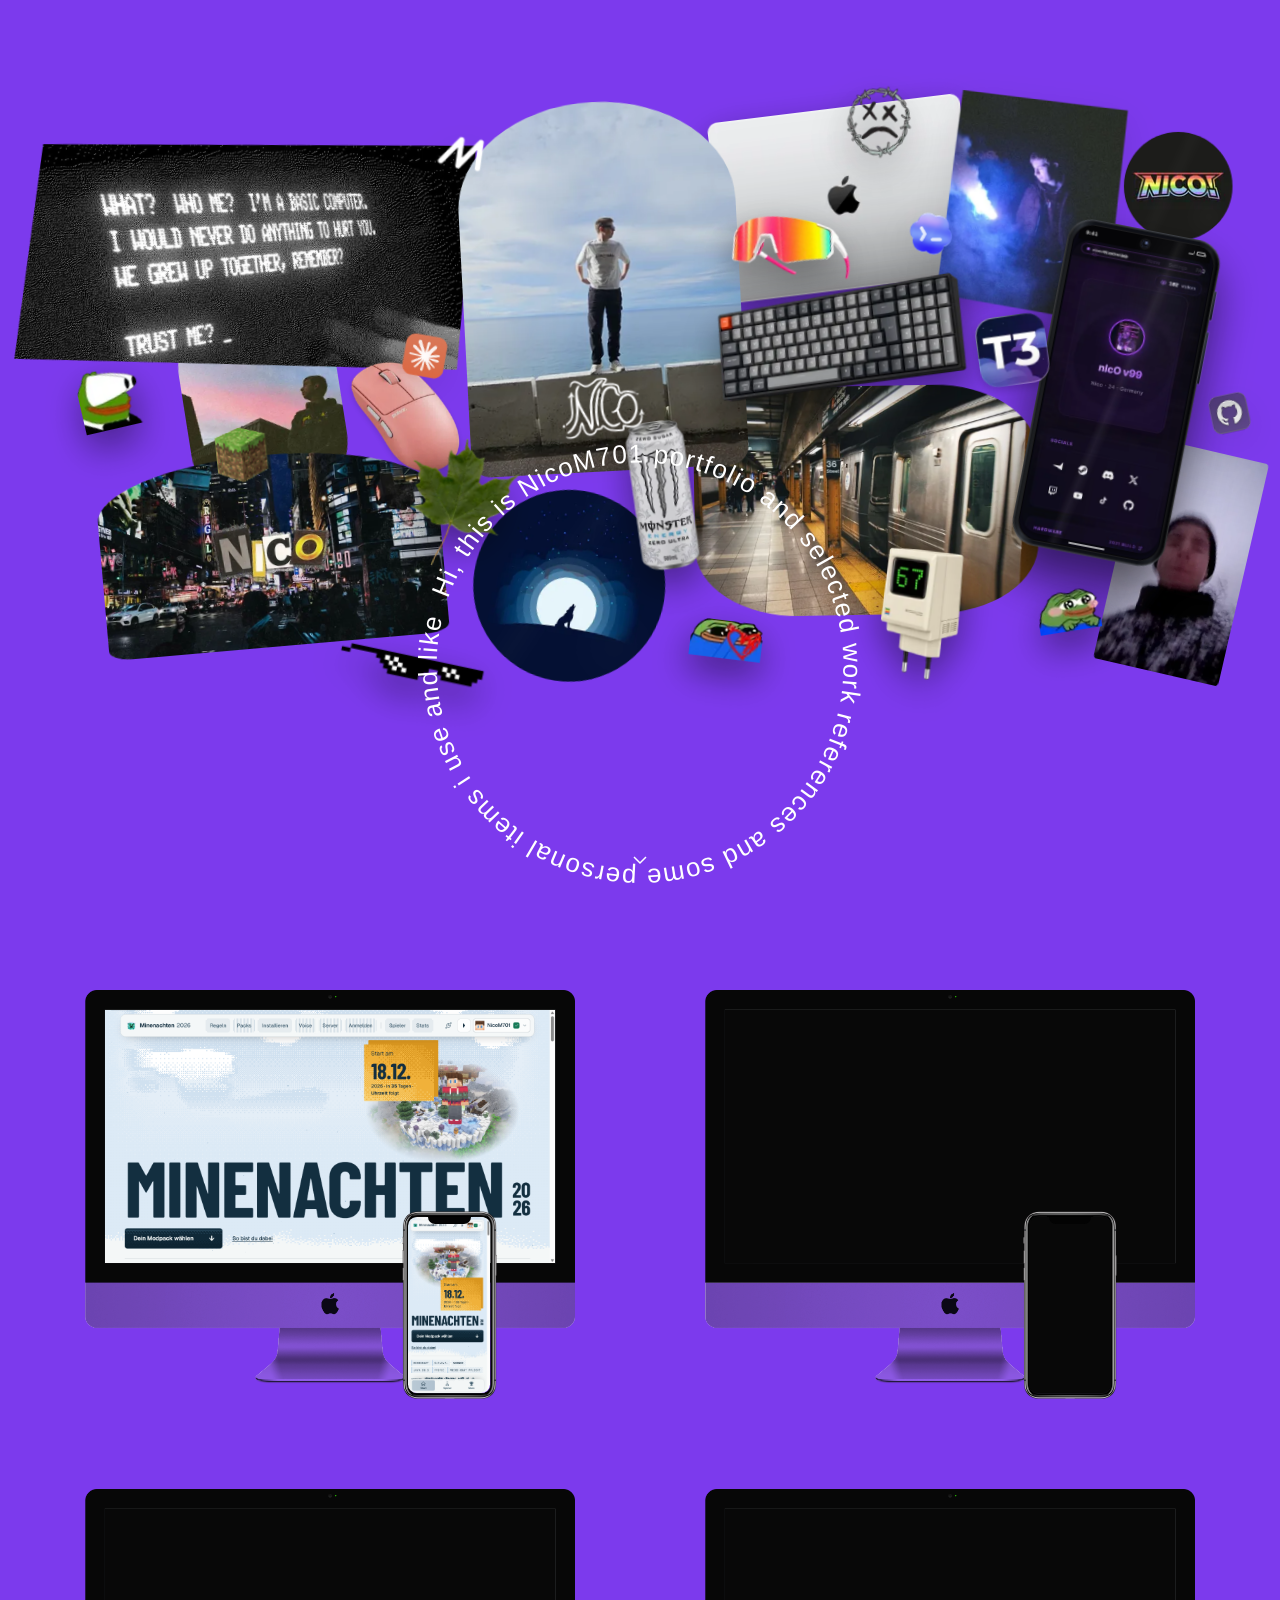
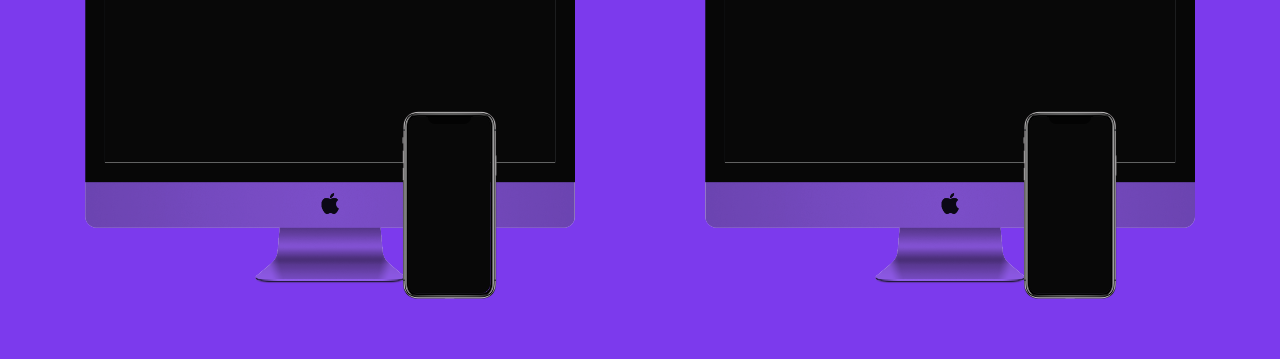
<file: index.html>
<!DOCTYPE html>
<html lang="en">
<head>
  <script>if (new URLSearchParams(location.search).has("editor")) location.replace("editor.html");</script>
  <meta charset="utf-8" />
  <meta name="viewport" content="width=device-width, initial-scale=1, viewport-fit=cover, user-scalable=no" />
  <title>NicoM701</title>
  <link rel="icon" type="image/svg+xml" href="assets/favicon-white-v2.svg" />
  <style>
    @layer ui-sdk;
    :root {
      --stage-w: 1320px;
      --stage-h: 660px;
      --stage-scale: 1;
      --bg: #000;
      --ink: #f5f2ed;
      --muted: #a9a6a0;
      --edge: rgba(255, 255, 255, 0.1);
      --shadow-strength: 0.38;
      --shadow-size: 0.36;
      --card-shadow-y: calc(8px + 22px * var(--shadow-size));
      --card-shadow-blur: calc(14px + 38px * var(--shadow-size));
      --item-shadow-y: calc(6px + 18px * var(--shadow-size));
      --item-shadow-blur: calc(8px + 28px * var(--shadow-size));
      --item-shadow-hover-y: calc(8px + 24px * var(--shadow-size));
      --item-shadow-hover-blur: calc(10px + 34px * var(--shadow-size));
      --item-shadow-drag-y: calc(10px + 30px * var(--shadow-size));
      --item-shadow-drag-blur: calc(14px + 44px * var(--shadow-size));
      --sticker-shadow-y: calc(5px + 15px * var(--shadow-size));
      --sticker-shadow-blur: calc(6px + 20px * var(--shadow-size));
      --shadow: 0 var(--card-shadow-y) var(--card-shadow-blur) rgb(0 0 0 / calc(36% * var(--shadow-strength)));
      --item-shadow: drop-shadow(0 var(--item-shadow-y) var(--item-shadow-blur) rgb(0 0 0 / calc(26% * var(--shadow-strength))));
      --item-shadow-hover: drop-shadow(0 var(--item-shadow-hover-y) var(--item-shadow-hover-blur) rgb(0 0 0 / calc(34% * var(--shadow-strength))));
      --item-shadow-drag: drop-shadow(0 var(--item-shadow-drag-y) var(--item-shadow-drag-blur) rgb(0 0 0 / calc(42% * var(--shadow-strength))));
      --sticker-shadow: drop-shadow(0 var(--sticker-shadow-y) var(--sticker-shadow-blur) rgb(0 0 0 / calc(35% * var(--shadow-strength))));
    }

    * {
      box-sizing: border-box;
    }

    html,
    body {
      width: 100%;
      min-height: 100%;
      margin: 0;
      background: var(--bg);
      color: var(--ink);
      font-family: Inter, ui-sans-serif, system-ui, -apple-system, BlinkMacSystemFont, "Segoe UI", sans-serif;
      overflow: hidden;
      overscroll-behavior: none;
      touch-action: none;
      -webkit-user-select: none;
      user-select: none;
    }

    button,
    input,
    textarea,
    select {
      font: inherit;
    }

    .page {
      position: relative;
      width: 100vw;
      height: 100dvh;
      background:
        radial-gradient(circle at 52% 46%, rgba(255, 255, 255, 0.045), transparent 34%),
        linear-gradient(180deg, #0c0c0d, #080809);
      overflow: hidden;
      isolation: isolate;
    }

    .toolbar {
      position: fixed;
      right: 22px;
      bottom: 22px;
      z-index: 9000;
      display: flex;
      gap: 8px;
    }

    .tool-button {
      width: 42px;
      height: 42px;
      display: grid;
      place-items: center;
      border: 1px solid rgba(255, 255, 255, 0.16);
      border-radius: 999px;
      color: rgba(255, 255, 255, 0.82);
      background: rgba(18, 18, 20, 0.82);
      box-shadow: 0 12px 26px rgba(0, 0, 0, 0.32);
      backdrop-filter: blur(14px);
      cursor: pointer;
      transition: transform 160ms ease, border-color 160ms ease, background 160ms ease;
    }

    .tool-button:hover {
      transform: translateY(-1px);
      border-color: rgba(255, 255, 255, 0.32);
      background: rgba(32, 32, 35, 0.9);
    }

    .tool-button:focus-visible {
      outline: 2px solid #12f3df;
      outline-offset: 3px;
    }

    .moodboard {
      position: absolute;
      left: 0;
      top: 0;
      width: var(--stage-w);
      height: var(--stage-h);
      transform: scale(var(--stage-scale));
      transform-origin: top left;
      touch-action: none;
      user-select: none;
      will-change: left, top, transform;
      visibility: hidden;
    }

    html.stage-ready .moodboard.media-ready {
      visibility: visible;
    }

    .collage-item {
      position: absolute;
      left: var(--x);
      top: var(--y);
      width: var(--w);
      transform: rotate(var(--r));
      transform-origin: 50% 50%;
      z-index: var(--z);
      cursor: grab;
      filter: var(--item-shadow);
      transition: filter 160ms ease, transform 160ms ease;
      will-change: left, top, transform;
    }

    .collage-item:hover {
      transform: rotate(calc(var(--r) + var(--hover-r, 1.8deg))) translateY(var(--hover-y, -2px)) scale(var(--hover-scale, 1.01));
      filter: var(--item-shadow-hover);
    }

    .collage-item[data-alpha-hit="true"].is-alpha-miss {
      cursor: default;
    }

    .collage-item[data-alpha-hit="true"].is-alpha-miss:hover {
      transform: rotate(var(--r));
      filter: var(--item-shadow);
    }

    .collage-item.is-dragging {
      cursor: grabbing;
      transform: rotate(var(--r)) scale(1.025);
      filter: var(--item-shadow-drag);
      transition: none;
    }

    .collage-item * {
      pointer-events: none;
    }

    .media-card,
    .text-card,
    .ticket-card,
    .device-card,
    .tweet-card,
    .book-card,
    .drink-card,
    .sticker-card {
      width: 100%;
      overflow: hidden;
      background: var(--fill, #34383f);
      border: 1px solid rgba(255, 255, 255, 0.08);
      box-shadow: var(--shadow);
    }

    .media-card {
      position: relative;
      aspect-ratio: var(--ratio, 1 / 1);
    }

    .media-card::before,
    .media-card::after {
      content: "";
      position: absolute;
      inset: 0;
    }

    .media-card::before {
      opacity: 0.24;
      background:
        linear-gradient(115deg, transparent 42%, rgba(255, 255, 255, 0.38) 42% 47%, transparent 47%),
        repeating-linear-gradient(90deg, rgba(255, 255, 255, 0.18) 0 1px, transparent 1px 18px);
    }

    .media-card::after {
      inset: auto 14px 14px auto;
      width: 36px;
      height: 36px;
      border-radius: 50%;
      border: 1px solid rgba(255, 255, 255, 0.32);
      background: rgba(0, 0, 0, 0.14);
    }

    .shape-rect {
      border-radius: 2.2%;
    }

    .shape-soft {
      border-radius: 8%;
    }

    .shape-circle {
      border-radius: 50%;
    }

    .shape-arch {
      border-radius: 50% 50% 7% 7% / 28% 28% 5% 5%;
    }

    .shape-squircle {
      border-radius: 30%;
    }

    .shape-cut {
      clip-path: polygon(7% 0, 100% 4%, 95% 100%, 0 92%);
    }

    .shape-diamond {
      clip-path: polygon(50% 0, 100% 50%, 50% 100%, 0 50%);
    }

    .shape-ticket {
      clip-path: polygon(0 0, 100% 0, 100% 38%, 93% 50%, 100% 62%, 100% 100%, 0 100%, 0 62%, 7% 50%, 0 38%);
    }

    .image-card {
      position: relative;
      width: 100%;
      aspect-ratio: var(--ratio, 1 / 1);
      overflow: hidden;
      background: #111217;
      border: 1px solid rgba(255, 255, 255, 0.1);
      box-shadow: var(--shadow);
    }

    .image-card img,
    .image-card video {
      display: block;
      width: 100%;
      height: 100%;
      object-fit: var(--fit, cover);
      object-position: var(--pos, center);
      user-select: none;
      -webkit-user-drag: none;
    }

    .image-card::after {
      content: "";
      position: absolute;
      inset: 0;
      pointer-events: none;
      background:
        linear-gradient(115deg, transparent 38%, rgba(255, 255, 255, 0.24) 45%, transparent 52%),
        radial-gradient(circle at 78% 78%, rgba(255, 255, 255, 0.18), transparent 18%);
      mix-blend-mode: screen;
      opacity: var(--gloss, 0.34);
    }

    .foil-card {
      position: relative;
      width: 100%;
      aspect-ratio: var(--ratio, 1 / 1);
      overflow: visible;
      border: 0;
      background: transparent;
      box-shadow: none;
      perspective: 720px;
      transform-style: preserve-3d;
    }

    .foil-card::before {
      content: "";
      position: absolute;
      left: 8%;
      right: 7%;
      bottom: -6%;
      height: 18%;
      border-radius: 50%;
      background: rgba(0, 0, 0, 0.55);
      filter: blur(17px);
      transform: rotate(var(--shadow-r, -3deg));
      opacity: 0.72;
    }

    .foil-sheet {
      position: relative;
      width: 100%;
      height: 100%;
      overflow: hidden;
      isolation: isolate;
      border-radius: var(--foil-radius, 14px);
      clip-path: var(--foil-cut, polygon(5% 1%, 97% 0, 100% 95%, 12% 100%, 0 38%));
      transform:
        perspective(620px)
        rotateX(var(--foil-rx, 6deg))
        rotateY(var(--foil-ry, -12deg))
        skewY(var(--foil-skew-y, -1deg));
      transform-origin: var(--foil-origin, 52% 54%);
      background: #0c0d10;
      border: 1px solid rgba(255, 255, 255, 0.18);
      box-shadow:
        inset 20px 0 26px rgba(255, 255, 255, 0.12),
        inset -22px 0 32px rgba(0, 0, 0, 0.44),
        inset 0 -18px 28px rgba(0, 0, 0, 0.36),
        0 28px 44px rgba(0, 0, 0, 0.48);
    }

    .foil-sheet img {
      position: absolute;
      inset: -8%;
      width: 116%;
      height: 116%;
      display: block;
      object-fit: cover;
      object-position: var(--pos, center);
      user-select: none;
      -webkit-user-drag: none;
      filter:
        saturate(var(--foil-saturate, 1.42))
        contrast(var(--foil-contrast, 1.22))
        brightness(var(--foil-brightness, 0.94));
      transform: scale(var(--foil-img-scale, 1.04)) rotate(var(--foil-img-r, 0deg));
    }

    .foil-sheet::before,
    .foil-sheet::after,
    .foil-light,
    .foil-grain {
      content: "";
      position: absolute;
      pointer-events: none;
      z-index: 1;
    }

    .foil-sheet::before {
      inset: -26%;
      opacity: var(--rainbow-opacity, 0.7);
      mix-blend-mode: screen;
      background:
        conic-gradient(from var(--rainbow-angle, 22deg) at 46% 52%, rgba(255, 0, 112, 0.9), rgba(255, 227, 0, 0.72), rgba(7, 255, 169, 0.62), rgba(0, 116, 255, 0.82), rgba(200, 58, 255, 0.84), rgba(255, 0, 112, 0.9)),
        radial-gradient(ellipse at 12% 24%, rgba(255, 255, 255, 0.5), transparent 24%),
        radial-gradient(ellipse at 80% 76%, rgba(255, 255, 255, 0.34), transparent 30%);
      filter: blur(7px) saturate(1.18);
      transform: translate3d(-6%, -4%, 0) rotate(var(--rainbow-r, -10deg));
      animation: foilShift 6.8s ease-in-out infinite alternate;
    }

    .foil-sheet::after {
      inset: 0;
      opacity: var(--fold-opacity, 0.72);
      mix-blend-mode: overlay;
      background:
        linear-gradient(103deg, transparent 0 20%, rgba(255, 255, 255, 0.5) 24%, transparent 30% 100%),
        linear-gradient(78deg, transparent 0 43%, rgba(0, 0, 0, 0.72) 51%, transparent 58%),
        radial-gradient(ellipse at 82% 20%, rgba(255, 255, 255, 0.58), transparent 18%),
        radial-gradient(ellipse at 28% 84%, rgba(0, 0, 0, 0.54), transparent 32%),
        linear-gradient(164deg, transparent 0 58%, rgba(0, 0, 0, 0.62) 64%, transparent 70%),
        linear-gradient(90deg, rgba(255, 255, 255, 0.24), transparent 18% 78%, rgba(0, 0, 0, 0.56));
    }

    .foil-light {
      inset: -12%;
      mix-blend-mode: color-dodge;
      opacity: var(--streak-opacity, 0.62);
      background:
        linear-gradient(var(--streak-angle, 104deg), transparent 0 34%, rgba(255, 255, 255, 0.88) 40%, rgba(255, 255, 255, 0.08) 46%, transparent 52%),
        linear-gradient(calc(var(--streak-angle, 104deg) + 33deg), transparent 0 62%, rgba(255, 255, 255, 0.54) 68%, transparent 74%);
      filter: blur(1px);
      animation: foilGlint 4.9s ease-in-out infinite alternate;
    }

    .foil-grain {
      inset: 0;
      opacity: 0.2;
      mix-blend-mode: soft-light;
      background:
        repeating-linear-gradient(91deg, rgba(255, 255, 255, 0.2) 0 1px, transparent 1px 3px),
        repeating-linear-gradient(14deg, rgba(0, 0, 0, 0.32) 0 1px, transparent 1px 5px);
    }

    .foil-card.foil-wide .foil-sheet {
      border-radius: 8px 18px 16px 6px;
    }

    .foil-card.foil-tall .foil-sheet::after {
      background:
        linear-gradient(95deg, transparent 0 18%, rgba(255, 255, 255, 0.42) 23%, transparent 30%),
        linear-gradient(86deg, transparent 0 50%, rgba(0, 0, 0, 0.76) 59%, transparent 66%),
        radial-gradient(ellipse at 74% 16%, rgba(255, 255, 255, 0.66), transparent 17%),
        radial-gradient(ellipse at 18% 78%, rgba(0, 0, 0, 0.5), transparent 31%),
        linear-gradient(90deg, rgba(255, 255, 255, 0.3), transparent 15% 74%, rgba(0, 0, 0, 0.62));
    }

    .foil-card.foil-wide .foil-sheet::before {
      background:
        conic-gradient(from 150deg at 52% 62%, rgba(255, 60, 0, 0.8), rgba(245, 255, 0, 0.58), rgba(0, 246, 210, 0.42), rgba(41, 85, 255, 0.7), rgba(255, 0, 208, 0.64), rgba(255, 60, 0, 0.8)),
        radial-gradient(ellipse at 18% 28%, rgba(255, 255, 255, 0.46), transparent 24%),
        radial-gradient(ellipse at 88% 78%, rgba(255, 255, 255, 0.36), transparent 22%);
    }

    @keyframes foilShift {
      from {
        transform: translate3d(-8%, -5%, 0) rotate(var(--rainbow-r, -10deg)) scale(1);
      }
      to {
        transform: translate3d(4%, 3%, 0) rotate(calc(var(--rainbow-r, -10deg) + 8deg)) scale(1.08);
      }
    }

    @keyframes foilGlint {
      from {
        transform: translateX(-4%) rotate(0deg);
      }
      to {
        transform: translateX(5%) rotate(1deg);
      }
    }

    .asset-sticker {
      width: 100%;
      overflow: visible;
      background: transparent;
      border: 0;
      box-shadow: none;
    }

    .asset-sticker img {
      display: block;
      width: 100%;
      height: auto;
      object-fit: contain;
      user-select: none;
      -webkit-user-drag: none;
      filter: drop-shadow(0 16px 18px rgba(0, 0, 0, 0.35));
    }

    .collage-item[data-id="old-nm-logo"] .old-logo-animation {
      display: block;
      width: 100%;
      height: auto;
      filter: brightness(0) invert(1) !important;
      user-select: none;
      -webkit-user-drag: none;
    }

    .asset-sticker.soft-tile {
      padding: 7px;
      border-radius: 24px;
      background: rgba(13, 13, 15, 0.7);
      border: 1px solid rgba(255, 255, 255, 0.09);
      box-shadow: var(--shadow);
      backdrop-filter: blur(8px);
    }

    .asset-sticker.shape-rect,
    .asset-sticker.shape-soft,
    .asset-sticker.shape-arch,
    .asset-sticker.shape-circle,
    .asset-sticker.shape-squircle,
    .asset-sticker.shape-cut,
    .asset-logo-card.shape-rect,
    .asset-logo-card.shape-soft,
    .asset-logo-card.shape-arch,
    .asset-logo-card.shape-circle,
    .asset-logo-card.shape-squircle,
    .asset-logo-card.shape-cut {
      aspect-ratio: var(--ratio, 1 / 1);
      overflow: hidden;
    }

    .asset-sticker.shape-rect img,
    .asset-sticker.shape-soft img,
    .asset-sticker.shape-arch img,
    .asset-sticker.shape-circle img,
    .asset-sticker.shape-squircle img,
    .asset-sticker.shape-cut img,
    .asset-logo-card.shape-rect img,
    .asset-logo-card.shape-soft img,
    .asset-logo-card.shape-arch img,
    .asset-logo-card.shape-circle img,
    .asset-logo-card.shape-squircle img,
    .asset-logo-card.shape-cut img {
      width: 100%;
      height: 100%;
      object-fit: var(--fit, cover);
      object-position: var(--pos, center);
    }

    .asset-logo-card {
      width: 100%;
      aspect-ratio: 1;
      background: transparent;
      border: 0;
      box-shadow: none;
      overflow: visible;
    }

    .asset-logo-card img {
      display: block;
      width: 100%;
      height: 100%;
      object-fit: contain;
      user-select: none;
      -webkit-user-drag: none;
    }

    .text-card {
      padding: 16px 17px;
      border-radius: 5px;
      color: var(--text, #f4f0e8);
      background: var(--fill, #1a3c74);
    }

    .text-card strong {
      display: block;
      font-family: Georgia, "Times New Roman", serif;
      font-size: 18px;
      line-height: 1.1;
      font-style: italic;
      letter-spacing: 0;
    }

    .text-card span {
      display: block;
      margin-top: 14px;
      color: rgba(255, 255, 255, 0.76);
      font-size: 11px;
      text-transform: uppercase;
      letter-spacing: 0.08em;
    }

    .ticket-card {
      aspect-ratio: 1;
      padding: 18px 18px 14px;
      display: flex;
      flex-direction: column;
      justify-content: space-between;
      border-radius: 14px;
      color: #360022;
      background: #ff69d3;
    }

    .ticket-grid {
      height: 68px;
      display: grid;
      grid-template-columns: repeat(12, 1fr);
      grid-auto-rows: 1fr;
      gap: 2px;
    }

    .ticket-grid i {
      display: block;
      background: rgba(93, 0, 72, 0.36);
    }

    .ticket-card h2 {
      margin: 0;
      max-width: 130px;
      font-size: 18px;
      line-height: 0.98;
      font-family: Georgia, "Times New Roman", serif;
      font-weight: 700;
      letter-spacing: 0;
    }

    .ticket-card p {
      margin: 0;
      display: flex;
      justify-content: space-between;
      gap: 12px;
      font-size: 9px;
      text-transform: uppercase;
      letter-spacing: 0.07em;
    }

    .device-card {
      aspect-ratio: 1.56;
      display: grid;
      place-items: center;
      border-radius: 3px;
      background: linear-gradient(180deg, #e9eaec, #c9ccd1);
      border: 1px solid #202124;
    }

    .device-card svg {
      width: 28px;
      color: #101010;
    }

    .pixel9-card {
      position: relative;
      aspect-ratio: 72 / 154;
      padding: 4px;
      border-radius: 25px;
      background:
        linear-gradient(90deg, #050608, #2c3139 7%, #10131a 15% 85%, #363b45 93%, #050608),
        linear-gradient(180deg, #252a33, #050608 18% 82%, #282d36);
      border: 1px solid rgba(255, 255, 255, 0.18);
      box-shadow:
        inset 0 0 0 1px rgba(255, 255, 255, 0.08),
        inset 5px 0 7px rgba(255, 255, 255, 0.08),
        inset -7px 0 13px rgba(0, 0, 0, 0.72),
        0 30px 48px rgba(0, 0, 0, 0.52);
    }

    .pixel9-card::before,
    .pixel9-card::after {
      content: "";
      position: absolute;
      right: -3px;
      width: 2px;
      border-radius: 999px;
      background: linear-gradient(#313846, #11131a);
      box-shadow: 0 0 0 1px rgba(255, 255, 255, 0.1);
    }

    .pixel9-card::before {
      top: 48px;
      height: 30px;
    }

    .pixel9-card::after {
      top: 91px;
      height: 54px;
    }

    .pixel9-screen {
      position: relative;
      height: 100%;
      border-radius: 22px;
      overflow: hidden;
      background: #050507;
      border: 1px solid rgba(255, 255, 255, 0.1);
      box-shadow:
        inset 0 0 0 1px #050507,
        inset 0 0 18px rgba(108, 93, 255, 0.12);
    }

    .pixel9-screen::after {
      content: "";
      position: absolute;
      inset: 0;
      pointer-events: none;
      z-index: 5;
      background:
        linear-gradient(102deg, transparent 0 47%, rgba(255, 255, 255, 0.16) 50%, transparent 54%),
        radial-gradient(ellipse at 70% 18%, rgba(255, 255, 255, 0.16), transparent 30%);
      opacity: 0.35;
      mix-blend-mode: screen;
    }

    .pixel9-shot {
      position: absolute;
      inset: 16px 2px 7px;
      border-radius: 18px 18px 20px 20px;
      overflow: hidden;
      background: #0c0714;
    }

    .pixel9-shot img {
      width: 100%;
      height: 100%;
      display: block;
      object-fit: cover;
      object-position: center top;
      user-select: none;
      -webkit-user-drag: none;
    }

    .pixel9-status {
      position: absolute;
      inset: 0 5px auto;
      height: 16px;
      display: flex;
      align-items: center;
      justify-content: space-between;
      padding: 0 6px 0 7px;
      color: rgba(255, 255, 255, 0.84);
      font-size: 5px;
      font-weight: 700;
      letter-spacing: 0;
      background: #050507;
      z-index: 3;
    }

    .pixel9-status-icons {
      display: flex;
      align-items: center;
      gap: 2px;
    }

    .pixel9-signal,
    .pixel9-battery {
      display: block;
      height: 4px;
      border-radius: 1px;
      border: 1px solid rgba(255, 255, 255, 0.78);
    }

    .pixel9-signal {
      width: 6px;
      border-top: 0;
      border-left: 0;
      transform: skewX(-16deg);
    }

    .pixel9-battery {
      width: 9px;
      position: relative;
    }

    .pixel9-battery::after {
      content: "";
      position: absolute;
      top: 1px;
      right: -2px;
      width: 1px;
      height: 2px;
      border-radius: 0 1px 1px 0;
      background: rgba(255, 255, 255, 0.78);
    }

    .pixel9-camera {
      position: absolute;
      left: 50%;
      top: 4px;
      width: 9px;
      height: 9px;
      border-radius: 50%;
      transform: translateX(-50%);
      background:
        radial-gradient(circle at 62% 38%, rgba(106, 123, 172, 0.9) 0 1px, transparent 2px),
        radial-gradient(circle, #08090d 0 42%, #1c2030 43% 62%, #050507 63%);
      z-index: 4;
      box-shadow: 0 0 0 1px rgba(255, 255, 255, 0.1);
    }

    .pixel9-browser {
      position: absolute;
      left: 10px;
      right: 10px;
      top: 19px;
      height: 11px;
      z-index: 4;
      display: flex;
      align-items: center;
      gap: 3px;
      padding: 0 5px;
      border-radius: 999px;
      color: rgba(255, 255, 255, 0.84);
      background: rgba(9, 5, 16, 0.62);
      border: 1px solid rgba(183, 93, 255, 0.2);
      box-shadow: 0 4px 12px rgba(0, 0, 0, 0.22);
      backdrop-filter: blur(8px);
    }

    .pixel9-browser-lock {
      width: 3px;
      height: 3px;
      border-radius: 50%;
      background: #b476ff;
      flex: 0 0 auto;
    }

    .pixel9-url {
      overflow: hidden;
      text-overflow: ellipsis;
      white-space: nowrap;
      font-size: 3.5px;
      font-weight: 700;
      letter-spacing: 0;
    }

    .pixel9-homebar {
      position: absolute;
      left: 50%;
      bottom: 3px;
      width: 38px;
      height: 2px;
      border-radius: 999px;
      transform: translateX(-50%);
      background: rgba(255, 255, 255, 0.64);
      z-index: 4;
    }

    .book-card {
      aspect-ratio: 0.74;
      padding: 24px 18px 16px;
      display: flex;
      flex-direction: column;
      justify-content: space-between;
      border-radius: 3px;
      color: #1b1917;
      background:
        repeating-linear-gradient(45deg, transparent 0 18px, rgba(0, 0, 0, 0.04) 18px 20px),
        #efede7;
    }

    .book-card h2 {
      margin: 0;
      font-size: 9px;
      line-height: 1.35;
      font-weight: 800;
      text-align: center;
      letter-spacing: 0.05em;
      text-transform: uppercase;
    }

    .book-card p {
      margin: 0;
      font-size: 16px;
      font-weight: 800;
      letter-spacing: 0;
    }

    .tweet-card {
      display: grid;
      grid-template-columns: 42px 1fr;
      gap: 10px;
      padding: 14px 16px 13px;
      border-radius: 9px;
      color: #f5f5f5;
      background: rgba(24, 24, 26, 0.96);
      border: 1px solid rgba(255, 255, 255, 0.07);
      box-shadow: var(--shadow);
    }

    .avatar-dot {
      width: 42px;
      height: 42px;
      border-radius: 50%;
      background:
        linear-gradient(135deg, #41e79d 0 28%, #5b7cfa 28% 54%, #ff4cc6 54% 74%, #ffbf3c 74%);
      border: 2px solid rgba(255, 255, 255, 0.1);
    }

    .tweet-card p {
      margin: 0;
      font-size: 16px;
      line-height: 1.1;
      letter-spacing: 0;
    }

    .tweet-card b {
      font-size: 17px;
    }

    .tweet-card small {
      color: #a7a7a7;
      font-size: 13px;
    }

    .reaction {
      justify-self: start;
      margin-top: 10px;
      padding: 3px 9px;
      border-radius: 999px;
      color: #f16b6b;
      background: rgba(255, 255, 255, 0.08);
      font-size: 12px;
      font-weight: 700;
    }

    .drink-card {
      aspect-ratio: 0.78;
      display: grid;
      place-items: center;
      border-radius: 47% 47% 42% 42% / 7% 7% 16% 16%;
      color: #4a260d;
      background: linear-gradient(180deg, #f4d9aa 0 24%, #d99d55 24% 100%);
      border: 0;
    }

    .drink-card::before {
      content: "";
      position: absolute;
      top: -3px;
      left: 6%;
      right: 6%;
      height: 17px;
      border-radius: 50%;
      background: #f9e4c2;
      border: 1px solid rgba(74, 38, 13, 0.16);
    }

    .drink-card strong {
      position: relative;
      z-index: 1;
      font-family: Georgia, "Times New Roman", serif;
      font-size: 24px;
      line-height: 0.8;
      text-align: center;
      transform: rotate(-7deg);
    }

    .sticker-card {
      position: relative;
      aspect-ratio: 1;
      display: grid;
      place-items: center;
      border: 0;
      box-shadow: none;
      background: transparent;
    }

    .sticker-card svg {
      width: 100%;
      height: 100%;
      display: block;
      overflow: visible;
    }

    .meme-card {
      aspect-ratio: 1;
      display: grid;
      place-items: center;
      border-radius: 3px;
      color: #101010;
      background: #f5f4ef;
      border: 1px solid rgba(0, 0, 0, 0.12);
      box-shadow: var(--shadow);
      text-align: center;
      overflow: hidden;
    }

    .meme-card strong,
    .meme-card span {
      font-size: 20px;
      line-height: 1;
      font-weight: 800;
      letter-spacing: 0;
    }

    .meme-card svg {
      width: 60%;
      color: #5b5d5f;
    }

    .sr-only {
      position: absolute;
      width: 1px;
      height: 1px;
      padding: 0;
      margin: -1px;
      overflow: hidden;
      clip: rect(0, 0, 0, 0);
      white-space: nowrap;
      border: 0;
    }

    @media (prefers-reduced-motion: reduce) {
      .collage-item,
      .tool-button,
      .foil-sheet::before,
      .foil-light {
        transition: none;
        animation: none;
      }
    }

    @media (hover: none), (pointer: coarse) {
      .collage-item {
        transition: filter 120ms ease;
      }

      .collage-item:hover {
        transform: rotate(var(--r));
        filter: var(--item-shadow);
      }

      .collage-item.is-dragging {
        transform: rotate(var(--r)) scale(1.015);
      }

      .tool-button:hover {
        transform: none;
      }
    }

    .collage-item[data-id="old-nm-logo"] img {
      filter: brightness(0) invert(1) !important;
    }
  </style>
<link rel="stylesheet" href="portfolio.css?v=16" />
</head>
<body>
  <section id="ball-playground" class="ball-playground" aria-label="Interaktiver Textball">
    <div id="about" class="page" aria-label="&#220;ber mich">
    <p class="sr-only">Drag any collage item to rearrange the moodboard.</p>

    <section class="moodboard" id="moodboard" aria-label="Collage canvas">
      <!-- Replace the inside of any card with an img or video later. Keep the data-id values unique. -->
      <article class="collage-item" data-id="quote-poster" style="--x: -20.91px; --y: 11.11px; --w: 480px; --r: -1deg; --z: 6;">
        <div class="image-card shape-cut" style="--ratio: 2 / 1; --pos: 50% 49%; --gloss: 0.05; --fit: cover;">
          <img src="assets/collage/optimized/inspo-quote-collage-hero-v1.webp" alt="Black and white inspiration poster" draggable="false" />
        </div>
      </article>

      <article class="collage-item" data-id="madeira-photo" style="--x: 442.88px; --y: -29.05px; --w: 286px; --r: -3deg; --z: 37;">
        <div class="image-card shape-arch" style="--ratio: 3 / 4; --pos: 50% 52%; --gloss: 0.16;">
          <img src="assets/collage/optimized/madeira-collage-hero-v1.webp" alt="Madeira portrait by the ocean" draggable="false" />
        </div>
      </article>

      <a class="collage-item" data-id="discord-pride" href="https://discord.com/users/321668335311781889" draggable="false" style="--x: 1124.89px; --y: 2.44px; --w: 112px; --r: 0deg; --z: 95;">
        <div class="image-card shape-circle" style="--ratio: 1 / 1; --fit: cover; --pos: center; --gloss: 0.08;">
          <img src="assets/collage/optimized/discord-pride-collage-hero-v1.webp" alt="Animated profile image" draggable="false" />
        </div>
      </a>

      <article class="collage-item" data-id="maple-leaf" data-alpha-hit="true" style="--x: 366.52px; --y: 316.67px; --w: 136px; --r: 18deg; --z: 46;">
        <div class="asset-sticker">
          <img src="assets/collage/optimized/5cc74335cdad-hero-v1.webp" alt="Maple leaf" draggable="false" />
        </div>
      </article>

      <article class="collage-item" data-id="nico-times" style="--x: 69.61px; --y: 334.76px; --w: 352px; --r: -5deg; --z: 11;">
        <div class="image-card shape-arch" style="--ratio: 16 / 9; --pos: 48% 48%; --gloss: 0.12;">
          <img src="assets/collage/optimized/nico-times-square-collage-hero-v1.webp" alt="NICO Times Square graphic" draggable="false" />
        </div>
      </article>

      <article class="collage-item" data-id="speed-glasses" data-alpha-hit="true" style="--x: 721.29px; --y: 89.84px; --w: 126px; --r: 12deg; --z: 42;">
        <div class="asset-sticker">
          <img src="assets/collage/optimized/d81e2a40f7af-hero-v1.webp" alt="Rainbow sport sunglasses" draggable="false" />
        </div>
      </article>

      <article class="collage-item" data-id="subway-photo" style="--x: 682.23px; --y: 263.91px; --w: 354px; --r: -1deg; --z: 16;">
        <div class="image-card shape-squircle" style="--ratio: 3 / 2; --pos: 54% 50%; --gloss: 0.08;">
          <img src="assets/collage/optimized/nyc-subway-collage-hero-v1.webp" alt="New York subway platform" draggable="false" />
        </div>
      </article>

      <article class="collage-item" data-id="wolf-illustration" style="--x: 453.77px; --y: 371.46px; --w: 198px; --r: 9deg; --z: 20;">
        <div class="image-card shape-circle" style="--ratio: 1 / 1; --pos: 50% 50%; --gloss: 0.06;">
          <img src="assets/collage/optimized/wolf-square-collage-hero-v1.webp" alt="Wolf moon illustration" draggable="false" />
        </div>
      </article>

      <article class="collage-item" data-id="unhappy-sticker" data-alpha-hit="true" style="--x: 826.37px; --y: -55.58px; --w: 94px; --r: 10deg; --z: 70;">
        <div class="asset-sticker">
          <img src="assets/collage/optimized/b5978c93097c-hero-v1.webp" alt="Unhappy face sticker" draggable="false" />
        </div>
      </article>
      <article class="collage-item" data-id="keychron-k4" data-alpha-hit="true" style="--x: 703.33px; --y: 160.11px; --w: 258px; --r: -7deg; --z: 63;">
        <div class="asset-sticker">
          <img src="assets/collage/optimized/8bd261844c4b-hero-v1.webp" alt="Keychron K4 ISO-DE keyboard" draggable="false" />
        </div>
      </article>

      <a class="collage-item" data-id="phone" href="https://nicov99.vercel.app/" draggable="false" style="--x: 1036.63px; --y: 99.54px; --w: 160px; --r: 11deg; --z: 107;">
        <div class="pixel9-card">
          <div class="pixel9-screen" aria-label="Pixel 9 browser mockup showing nicov99.vercel.app">
            <div class="pixel9-status" aria-hidden="true">
              <span>9:41</span>
              <span class="pixel9-status-icons">
                <i class="pixel9-signal"></i>
                <i class="pixel9-battery"></i>
              </span>
            </div>
            <div class="pixel9-shot">
              <img src="assets/collage/optimized/613dca80892f-hero-v1.webp" alt="nicov99 website mobile screenshot" draggable="false" />
            </div>
            <div class="pixel9-camera" aria-hidden="true"></div>
            <div class="pixel9-browser" aria-hidden="true">
              <i class="pixel9-browser-lock"></i>
              <span class="pixel9-url">nicov99.vercel.app</span>
            </div>
            <div class="pixel9-homebar" aria-hidden="true"></div>
          </div>
        </div>
      </a>

      <article class="collage-item" data-id="shargeek-charger" data-alpha-hit="true" style="--x: 874.84px; --y: 432.5px; --w: 80px; --r: 5deg; --z: 124;">
        <div class="asset-sticker">
          <img src="assets/collage/optimized/8386b342e455-hero-v1.webp" alt="Retro charger with 67 display" draggable="false" />
        </div>
      </article>

      <article class="collage-item" data-id="aluminum-can" data-alpha-hit="true" style="--x: 597.9px; --y: 299.57px; --w: 102px; --r: -8deg; --z: 41;">
        <div class="asset-sticker">
          <img src="assets/collage/optimized/a691ed647a74-hero-v1.webp" alt="Monster Energy Zero Ultra" draggable="false" />
        </div>
      </article>

      <article class="collage-item" data-id="claude" data-alpha-hit="true" style="--x: 378.51px; --y: 207.93px; --w: 50px; --r: 10deg; --z: 171;">
        <div class="asset-logo-card">
          <img src="assets/collage/optimized/afcf99a82982-v1.webp" alt="Claude logo" draggable="false" />
        </div>
      </article>

      <article class="collage-item" data-id="codex" data-alpha-hit="true" style="--x: 901.52px; --y: 82.99px; --w: 48px; --r: 0deg; --z: 128;">
        <div class="asset-logo-card">
          <img src="assets/collage/optimized/9d4419b95554-v1.webp" alt="Codex logo" draggable="false" />
        </div>
      </article>

      <a class="collage-item" data-id="github" data-alpha-hit="true" href="https://github.com/NicoM701" draggable="false" style="--x: 1210px; --y: 268px; --w: 48px; --r: -12deg; --z: 132;">
        <div class="asset-logo-card">
          <img src="assets/collage/optimized/2b723ddc4f98-v1.webp" alt="GitHub logo" draggable="false" />
        </div>
      </a>

      <article data-alpha-hit="true" class="collage-item" data-id="minecraft" style="--x: 187.1px; --y: 307.16px; --w: 56px; --r: -6deg; --z: 21;">
        <div class="asset-logo-card">
          <img src="assets/collage/f34e7ee835665e.svg" alt="Minecraft block" draggable="false" />
        </div>
      </article>

      <article class="collage-item" data-id="pixel-eyes" data-alpha-hit="true" style="--x: 309.71px; --y: 507.33px; --w: 164px; --r: 12deg; --z: 41;">
        <div class="asset-sticker">
          <img src="assets/collage/optimized/6d0a1fd1afc8-v1.webp" alt="Pixel eyes" draggable="false" />
        </div>
      </article>

      <article class="collage-item" data-id="old-nm-logo" style="--x: 393.63px; --y: -14.32px; --w: 72px; --r: 8deg; --z: 59;">
        <div class="asset-sticker">
          <picture>
            <source srcset="assets/old-logo-collage.apng" type="image/apng" />
            <img class="old-logo-animation" src="assets/old-logo-collage.gif" alt="Animated old Nico logo" draggable="false" />
          </picture>
        </div>
      </article>

      <article class="collage-item" data-id="love-emote" style="--x: 678.34px; --y: 506.32px; --w: 74px; --r: 7deg; --z: 111;">
        <div class="asset-sticker">
          <img src="assets/collage/optimized/love-hero-v1.webp" alt="Animated love emote" draggable="false" />
        </div>
      </article>

      <article class="collage-item" data-id="peepo-shy" style="--x: 1033.89px; --y: 453.28px; --w: 64px; --r: -9deg; --z: 122;">
        <div class="asset-sticker">
          <img src="assets/collage/optimized/peepo-shy-hero-v1.webp" alt="Animated shy emote" draggable="false" />
        </div>
      </article>

      <article class="collage-item" data-id="booba-emote" style="--x: 47.21px; --y: 240.36px; --w: 68px; --r: -13deg; --z: 112;">
        <div class="asset-sticker">
          <img src="assets/collage/optimized/booba-hero-v1.webp" alt="Animated emote" draggable="false" />
        </div>
      </article>

      <article class="collage-item" data-id="signature-nico" data-alpha-hit="true" style="--x: 542.02px; --y: 253.16px; --w: 90px; --r: -5deg; --z: 65;">
        <div class="asset-sticker">
          <img src="assets/collage/optimized/43ce723c3098-v1.webp" alt="Nico signature" draggable="false" />
        </div>
      </article>

      <article class="collage-item" data-id="drop-pb" data-alpha-hit="true" style="--x: 938.22px; --y: -35.77px; --w: 184px; --r: 4deg; --z: 41;">
        <div class="asset-sticker shape-cut" style="--ratio: 1080 / 1350; --fit: cover;">
          <img src="assets/collage/optimized/55a561475de0-hero-v1.webp" alt="PB.png" draggable="false" />
        </div>
      </article>

      <article class="collage-item" data-id="drop-gfpocjmpu4sm8tct5sugy-1034-irzxs" style="--x: 1118.16px; --y: 326.87px; --w: 132px; --r: 13deg; --z: 87;">
        <div class="image-card shape-rect" style="--ratio: 480 / 853; --fit: cover; --pos: center; --gloss: 0.08;">
          <video poster="assets/collage/optimized/18ba2db69b9a07-poster-v1.webp" data-src="assets/collage/18ba2db69b9a07.mp4" aria-label="GfpOcJmPU4SM8TcT5SUgY.1034.IRZXSOY.mp4" autoplay loop muted playsinline preload="metadata" draggable="false"></video>
        </div>
      </article>

      <article class="collage-item" data-id="drop-hcwoavvwuaaeuxs" style="--x: 156.02px; --y: 181.24px; --w: 162px; --r: -9deg; --z: 1;">
        <div class="image-card shape-squircle" style="--ratio: 1080 / 1350; --fit: cover; --pos: center; --gloss: 0.08;">
          <img src="assets/collage/optimized/8b3f31214f6d-hero-v1.webp" alt="Nico in Jackboys look" draggable="false" />
        </div>
      </article>
      <article class="collage-item" data-id="t3-code-nightly" data-alpha-hit="true" style="--x: 974px; --y: 191px; --w: 72px; --r: -8deg; --z: 132;">
        <div class="asset-sticker"><img src="assets/collage/optimized/23874b8abfd2-hero-v1.webp" alt="T3 Code Nightly" draggable="false" style="filter: drop-shadow(0 3px 5px rgb(0 0 0 / .18));" /></div>
      </article>
      <article class="collage-item" data-id="pulsar-mouse" data-alpha-hit="true" style="--x: 303.28px; --y: 238.37px; --w: 172px; --r: 0deg; --z: 45;">
        <div class="asset-sticker"><img src="assets/collage/optimized/5886cab54370-hero-v1.webp" alt="Pulsar X2 CrazyLight Mini Sunset Haze" draggable="false" /></div>
      </article>
      <article class="collage-item" data-id="drop-macbook-pro-silver" data-alpha-hit="true" style="--x: 704.52px; --y: -22.62px; --w: 262px; --r: -7deg; --z: 36;">
        <div class="asset-sticker"><img src="assets/collage/optimized/6f218476dc01-hero-v1.webp" alt="MacBook Pro Silver" draggable="false" /></div>
      </article>
    </section>
    </div>
    <canvas id="softbody" tabindex="0" aria-label="Textball: ziehen und werfen, gegen einen Rand dr?cken zum Zerplatzen, Leertaste f?r Neustart"></canvas>
    <div id="ball-hit-target" aria-hidden="true"></div>
    <a class="scroll-cue" href="#reference-page-1" aria-label="Zu den Website-Referenzen"><svg viewBox="0 0 24 24" aria-hidden="true"><path d="m6 9 6 6 6-6" /></svg></a>
  </section>
  <section id="references" aria-label="Website-Referenzen"></section>

  <script>
    (() => {
      const STAGE_WIDTH = 1320;
      const STAGE_HEIGHT = 660;
      const DESKTOP_VISUAL_OFFSET_X = 34;
      const MOBILE_FOCUS_X = 442.88 + 286 / 2;
      const STORAGE_KEY = "draggable-moodboard-layout-v6";
      const board = document.querySelector("#moodboard");
      const viewport = board.parentElement;
      const items = Array.from(document.querySelectorAll(".collage-item"));
      const initial = new Map();
      const alphaHitCanvases = new WeakMap();
      let active = null;
      let cameraPan = null;
      const camera = { left: 0, top: 0, scale: 1, mobile: false };
      const mobileQuery = window.matchMedia("(hover: none), (pointer: coarse), (max-width: 760px)");
      let topZ = Math.max(...items.map((item) => Number(getComputedStyle(item).zIndex) || 1));

      const toNumber = (value) => Number.parseFloat(String(value).replace("px", ""));
      const hashId = (value) => {
        let hash = 0;
        for (let index = 0; index < value.length; index += 1) {
          hash = (hash * 31 + value.charCodeAt(index)) >>> 0;
        }
        return hash;
      };

      const getAlphaContext = (img) => {
        if (!img || !img.complete || !img.naturalWidth || !img.naturalHeight) return null;
        if (alphaHitCanvases.has(img)) return alphaHitCanvases.get(img);
        const canvas = document.createElement("canvas");
        canvas.width = img.naturalWidth;
        canvas.height = img.naturalHeight;
        const context = canvas.getContext("2d", { willReadFrequently: true });
        try {
          context.drawImage(img, 0, 0);
          context.getImageData(0, 0, 1, 1);
          alphaHitCanvases.set(img, context);
          return context;
        } catch {
          alphaHitCanvases.set(img, null);
          return null;
        }
      };

      const hitsVisiblePixel = (item, event) => {
        if (item.dataset.alphaHit !== "true") return true;
        const img = item.querySelector("img");
        const context = getAlphaContext(img);
        if (!context) return true;

        const point = stagePoint(event);
        const left = toNumber(item.style.left);
        const top = toNumber(item.style.top);
        const width = item.offsetWidth;
        const height = item.offsetHeight;
        const radians = (toNumber(getComputedStyle(item).getPropertyValue("--r")) * Math.PI) / 180;
        const dx = point.x - (left + width / 2);
        const dy = point.y - (top + height / 2);
        const localX = dx * Math.cos(-radians) - dy * Math.sin(-radians) + width / 2;
        const localY = dx * Math.sin(-radians) + dy * Math.cos(-radians) + height / 2;

        if (localX < 0 || localY < 0 || localX >= width || localY >= height) return false;

        const pixelX = Math.floor((localX / width) * img.naturalWidth);
        const pixelY = Math.floor((localY / height) * img.naturalHeight);
        try {
          const alpha = context.getImageData(pixelX, pixelY, 1, 1).data[3];
          return alpha > 16;
        } catch {
          return true;
        }
      };

      const clearAlphaMiss = () => {
        items.forEach((item) => item.classList.remove("is-alpha-miss"));
      };

      const updateAlphaCursor = (event) => {
        const item = event.target.closest('.collage-item[data-alpha-hit="true"]');
        clearAlphaMiss();
        if (!item) return;
        item.classList.toggle("is-alpha-miss", !hitsVisiblePixel(item, event));
      };

      const itemFromPoint = (event, skipItem) => {
        if (skipItem) skipItem.style.pointerEvents = "none";
        const found = document.elementFromPoint(event.clientX, event.clientY)?.closest(".collage-item");
        if (skipItem) skipItem.style.pointerEvents = "";
        return found;
      };

      items.forEach((item) => {
        const styles = getComputedStyle(item);
        const hash = hashId(item.dataset.id || "");
        const hoverRotation = ((hash % 65) - 32) / 10 || 1.6;
        const hoverLift = -(((hash >>> 7) % 4) + 1);
        const hoverScale = 1 + ((hash >>> 11) % 8) / 1000;
        initial.set(item.dataset.id, {
          x: toNumber(styles.left),
          y: toNumber(styles.top),
          z: Number(styles.zIndex) || 1
        });
        item.style.left = `${toNumber(styles.left)}px`;
        item.style.top = `${toNumber(styles.top)}px`;
        item.style.setProperty("--hover-r", `${hoverRotation.toFixed(1)}deg`);
        item.style.setProperty("--hover-y", `${hoverLift}px`);
        item.style.setProperty("--hover-scale", hoverScale.toFixed(3));
      });

      const clamp = (value, min, max) => Math.min(Math.max(value, min), max);

      const clampCamera = () => {
        if (!camera.mobile) return;
        const scaledWidth = STAGE_WIDTH * camera.scale;
        const scaledHeight = STAGE_HEIGHT * camera.scale;
        const inset = 72;
        const minLeft = Math.min(window.innerWidth - scaledWidth - inset, inset);
        const maxLeft = inset;
        const minTop = Math.min(viewport.clientHeight - scaledHeight - inset, inset);
        const maxTop = inset;
        camera.left = clamp(camera.left, minLeft, maxLeft);
        camera.top = clamp(camera.top, minTop, maxTop);
      };

      const applyCamera = () => {
        document.documentElement.style.setProperty("--stage-scale", camera.scale.toFixed(4));
        board.style.left = `${camera.left}px`;
        board.style.top = `${camera.top}px`;
        document.documentElement.classList.add("stage-ready");
      };

      const fitStage = () => {
        const useMobileStage = mobileQuery.matches;
        const previous = { ...camera };
        const scale = useMobileStage
          ? clamp(Math.max(window.innerWidth / 760, viewport.clientHeight / 960), 0.54, 0.84)
          : Math.min(window.innerWidth / STAGE_WIDTH, viewport.clientHeight / STAGE_HEIGHT, 1);

        camera.mobile = useMobileStage;
        camera.scale = scale;

        if (useMobileStage) {
          if (!previous.mobile) {
            camera.left = window.innerWidth / 2 - MOBILE_FOCUS_X * scale;
            camera.top = (viewport.clientHeight - STAGE_HEIGHT * scale) / 2;
          } else {
            const centerX = (window.innerWidth / 2 - previous.left) / previous.scale;
            const centerY = (viewport.clientHeight / 2 - previous.top) / previous.scale;
            camera.left = window.innerWidth / 2 - centerX * scale;
            camera.top = viewport.clientHeight / 2 - centerY * scale;
          }
          clampCamera();
          applyCamera();
          return;
        }

        camera.left = (window.innerWidth - STAGE_WIDTH * scale) / 2 + DESKTOP_VISUAL_OFFSET_X * scale;
        camera.top = (viewport.clientHeight - STAGE_HEIGHT * scale) / 2;
        applyCamera();
      };

      const panCamera = (deltaX, deltaY) => {
        if (!camera.mobile) return;
        camera.left += deltaX;
        camera.top += deltaY;
        clampCamera();
        applyCamera();
      };

      const startCameraPan = (event) => {
        if (!camera.mobile) return;
        cameraPan = {
          pointerId: event.pointerId,
          clientX: event.clientX,
          clientY: event.clientY
        };
        board.setPointerCapture(event.pointerId);
      };

      const endCameraPan = (event) => {
        if (!cameraPan || cameraPan.pointerId !== event.pointerId) return false;
        board.releasePointerCapture(event.pointerId);
        cameraPan = null;
        clearAlphaMiss();
        return true;
      };

      const stagePoint = (event) => {
        const rect = board.getBoundingClientRect();
        const scale = camera.scale || rect.width / STAGE_WIDTH;
        return {
          x: (event.clientX - rect.left) / scale,
          y: (event.clientY - rect.top) / scale,
          scale
        };
      };

      const saveLayout = () => {};

      const restoreLayout = () => {
        try {
          const layout = JSON.parse(localStorage.getItem(STORAGE_KEY) || "{}");
          items.forEach((item) => {
            const saved = layout[item.dataset.id];
            if (!saved) return;
            item.style.left = `${saved.x}px`;
            item.style.top = `${saved.y}px`;
            item.style.zIndex = initial.get(item.dataset.id).z;
          });
          topZ = Math.max(...items.map((item) => Number(getComputedStyle(item).zIndex) || 1));
        } catch {
          localStorage.removeItem(STORAGE_KEY);
        }
      };

      localStorage.removeItem(STORAGE_KEY);
      let lastRelease = null;

      const startDrag = (item, event) => {
        if (!item) return;
        const point = stagePoint(event);
        active = {
          item,
          pointerId: event.pointerId,
          startX: point.x,
          startY: point.y,
          moved: false,
          offsetX: point.x - toNumber(item.style.left),
          offsetY: point.y - toNumber(item.style.top),
          originalZ: Number(getComputedStyle(item).zIndex) || initial.get(item.dataset.id).z
        };
        topZ += 1;
        item.style.zIndex = topZ;
        item.classList.add("is-dragging");
        item.setPointerCapture(event.pointerId);
      };

      board.addEventListener("pointerdown", (event) => {
        let item = event.target.closest(".collage-item");
        if (!item) {
          startCameraPan(event);
          return;
        }
        if (!hitsVisiblePixel(item, event)) {
          item = itemFromPoint(event, item);
          if (!item || !hitsVisiblePixel(item, event)) {
            startCameraPan(event);
            return;
          }
        }
        startDrag(item, event);
      });

      board.addEventListener("pointermove", (event) => {
        if (cameraPan) {
          if (cameraPan.pointerId !== event.pointerId) return;
          panCamera(event.clientX - cameraPan.clientX, event.clientY - cameraPan.clientY);
          cameraPan.clientX = event.clientX;
          cameraPan.clientY = event.clientY;
          return;
        }
        if (!active) {
          updateAlphaCursor(event);
          return;
        }
        if (active.pointerId !== event.pointerId) return;
        const point = stagePoint(event);
        if (Math.hypot(point.x - active.startX, point.y - active.startY) > 4) {
          active.moved = true;
        }
        active.item.style.left = `${point.x - active.offsetX}px`;
        active.item.style.top = `${point.y - active.offsetY}px`;
      });

      const fallen = new Set();
      const fallAway = (item) => {
        fallen.add(item);
        item.style.pointerEvents = "none";
        const start = performance.now();
        const y = toNumber(item.style.top);
        const rotation = toNumber(getComputedStyle(item).getPropertyValue("--r"));
        const frame = (now) => {
          const t = (now - start) / 1000;
          item.style.top = `${y + 100 * t + 900 * t * t}px`;
          item.style.transform = `rotate(${rotation + 180 * t + 300 * t * t}deg)`;
          if (t < 2) requestAnimationFrame(frame);
          else item.hidden = true;
        };
        requestAnimationFrame(frame);
      };
      const endDrag = (event) => {
        if (!active || active.pointerId !== event.pointerId) return;
        active.item.classList.remove("is-dragging");
        active.item.releasePointerCapture(event.pointerId);
        active.item.style.zIndex = active.originalZ;
        lastRelease = {
          item: active.item,
          moved: active.moved,
          time: performance.now()
        };
        if (event.type === "pointerup" && active.moved && Math.random() < 0.1) fallAway(active.item);
        saveLayout();
        active = null;
      };

      board.addEventListener("pointerup", (event) => {
        if (endCameraPan(event)) return;
        endDrag(event);
      });
      board.addEventListener("pointercancel", (event) => {
        if (endCameraPan(event)) return;
        endDrag(event);
      });
      board.addEventListener("pointerleave", clearAlphaMiss);

      board.addEventListener("click", (event) => {
        const item = event.target.closest(".collage-item");
        if (!item?.matches("a[href]")) return;
        const justDragged =
          lastRelease?.item === item &&
          lastRelease.moved &&
          performance.now() - lastRelease.time < 350;
        if (justDragged) event.preventDefault();
      });

      window.addEventListener("resize", fitStage);
      mobileQuery.addEventListener("change", fitStage);
      fitStage();
    })();
  </script>
<script src="portfolio-config.js?v=6"></script>
<script src="portfolio.js?v=18"></script>
<script src="softbody.js?v=20"></script>

</body>
</html>
</file>
<file: portfolio.css>
﻿@layer ui-sdk;
html { overflow-x: clip; overflow-y: auto; touch-action: pan-y; overscroll-behavior-y: auto; scroll-behavior: smooth; background: var(--bg); }
body { overflow: visible; touch-action: pan-y; background: var(--bg); }
.page { height: 100%; background: transparent; overflow: clip; }
.toolbar { position: absolute; }
.moodboard { touch-action: pan-y; }
.ball-playground { position: relative; width: 100%; height: 100svh; min-height: 660px; overflow: visible; touch-action: pan-y; }
#softbody { position: absolute; inset: 0; width: 100%; height: 100%; pointer-events: none; z-index: 2; }
#softbody:focus-visible { outline: 2px solid currentColor; outline-offset: -4px; }
#ball-hit-target { position: absolute; border-radius: 50%; touch-action: none; cursor: grab; z-index: 3; }
#ball-hit-target[data-dragging] { cursor: grabbing; }
#references { max-width: 1600px; margin: auto; padding: 90px 4vw 60px; }
.reference-page { position: relative; scroll-margin-top: clamp(40px,8svh,90px); }
.reference-page + .reference-page { margin-top: 90px; }
.reference-grid { display: grid; grid-template-columns: repeat(2,minmax(0,1fr)); gap: 5vw; }
.reference { position: relative; aspect-ratio: 1.36; min-width: 0; width: 100%; }
.device { position: absolute; }
.device > img { position: relative; width: 100%; display: block; pointer-events: none; z-index: 2; }
.device .screen { position: absolute; overflow: hidden; background: #080808; z-index: 3; }
.device iframe { width: 100%; height: 100%; border: 0; display: block; background: #080808; }
.device.desktop { width: 88%; left: 6%; top: 0; isolation: isolate; }
.device.phone { width: 17%; left: 63%; bottom: 0; z-index: 3; }
.device.phone .screen { border-radius: 11% / 5%; }
.device.phone::after { content: ''; position: absolute; top: 3.1856%; left: 27.5813%; width: 44.8375%; height: 3.7452%; background: #030303; border-radius: 0 0 12px 12px; pointer-events: none; z-index: 4; }
.device.desktop::after { content: ''; position: absolute; inset: 0; z-index: 4; pointer-events: none; background: color-mix(in srgb,var(--mac-tint,#777a82) 82%,white); mask: url('assets/device-frames/desktop.png') center / 100% 100% no-repeat; clip-path: inset(74.2% 0 0); mix-blend-mode: multiply; transition: background-color 180ms ease; }
.screen:focus-within { outline: 2px solid currentColor; }
.device .captured-screen { overflow: auto; scrollbar-width: none; touch-action: pan-y; overscroll-behavior-y: auto; }
.captured-screen::-webkit-scrollbar { display: none; }
.capture-slice { position: relative; width: 100%; overflow: hidden; }
.device .capture-slice img { position: absolute; width: 100%; height: auto; display: block; filter: none; pointer-events: none; }
.scroll-cue { position: absolute; bottom: 18px; left: calc(50% - 22px); width: 44px; height: 44px; display: grid; place-items: center; color: var(--ink); z-index: 4; visibility: hidden; opacity: 0; pointer-events: none; transition: opacity 140ms ease; }
.reference-page .scroll-cue { position: fixed; }
.scroll-cue[data-active] { visibility: visible; opacity: 1; pointer-events: auto; }
.scroll-cue svg { width: 24px; fill: none; stroke: currentColor; stroke-width: 1.5; }
.scroll-cue-up svg { transform: rotate(180deg); }
.scroll-cue:focus-visible { outline: 2px solid currentColor; outline-offset: 3px; }
.collage-item[hidden] { display: none; }
.collage-item .image-card { border: 0; background: transparent; box-shadow: none; }
.collage-item:has(.image-card), .collage-item:has(.image-card):hover, .collage-item:has(.image-card).is-dragging { filter: none; }
.collage-item[data-id="pulsar-mouse"] { filter: drop-shadow(0 3px 3px rgb(0 0 0 / .13)); }
.collage-item[data-id="pulsar-mouse"] img { filter: none; }
@media(max-width:760px) {
  .ball-playground { min-height: 720px; }
  #references { padding: 48px 5vw; }
  .reference-grid { grid-template-columns: 1fr; gap: 64px; }
  .reference-page + .reference-page { margin-top: 64px; }
}
@media(prefers-reduced-motion:reduce) {
  html { scroll-behavior: auto; }
  .device.desktop::after, .scroll-cue { transition: none; }
}

.text-burst { position: fixed; inset: 0; width: 100vw; height: 100dvh; pointer-events: none; z-index: 1000; }
</file>
